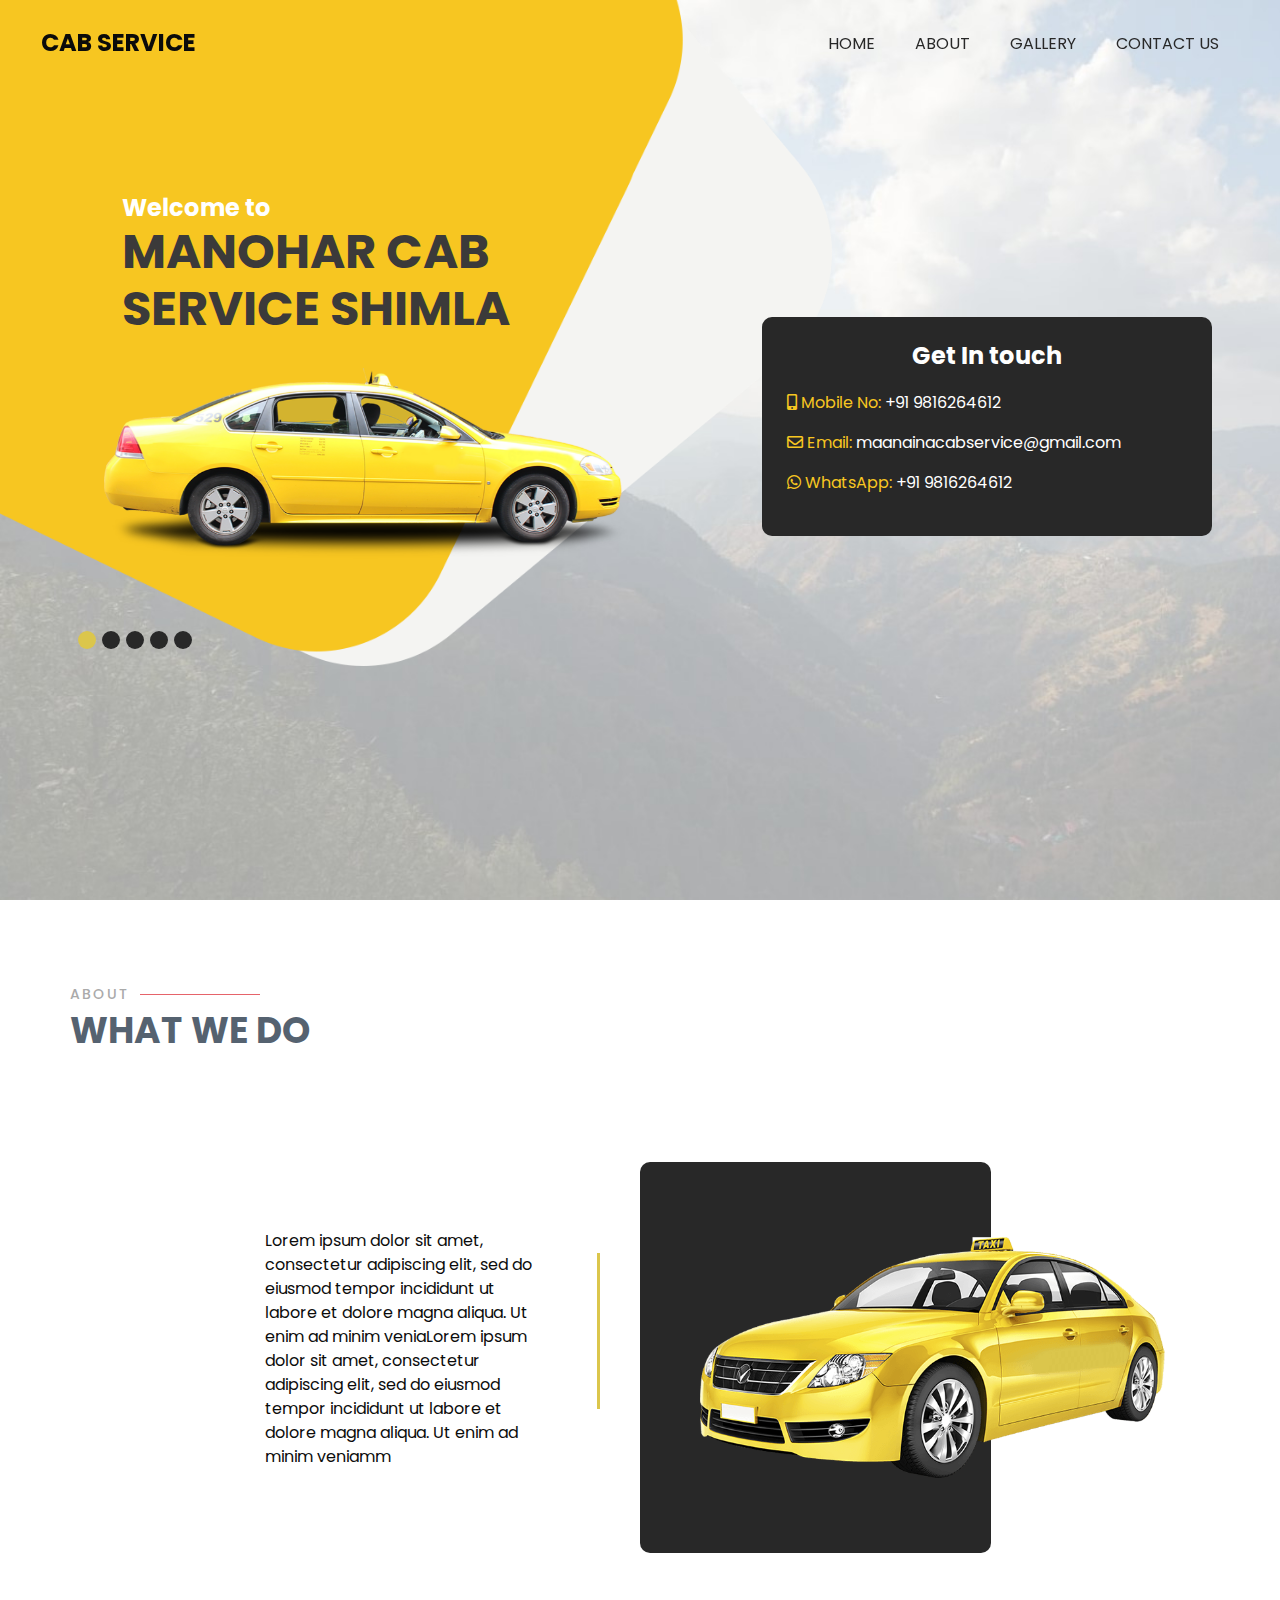
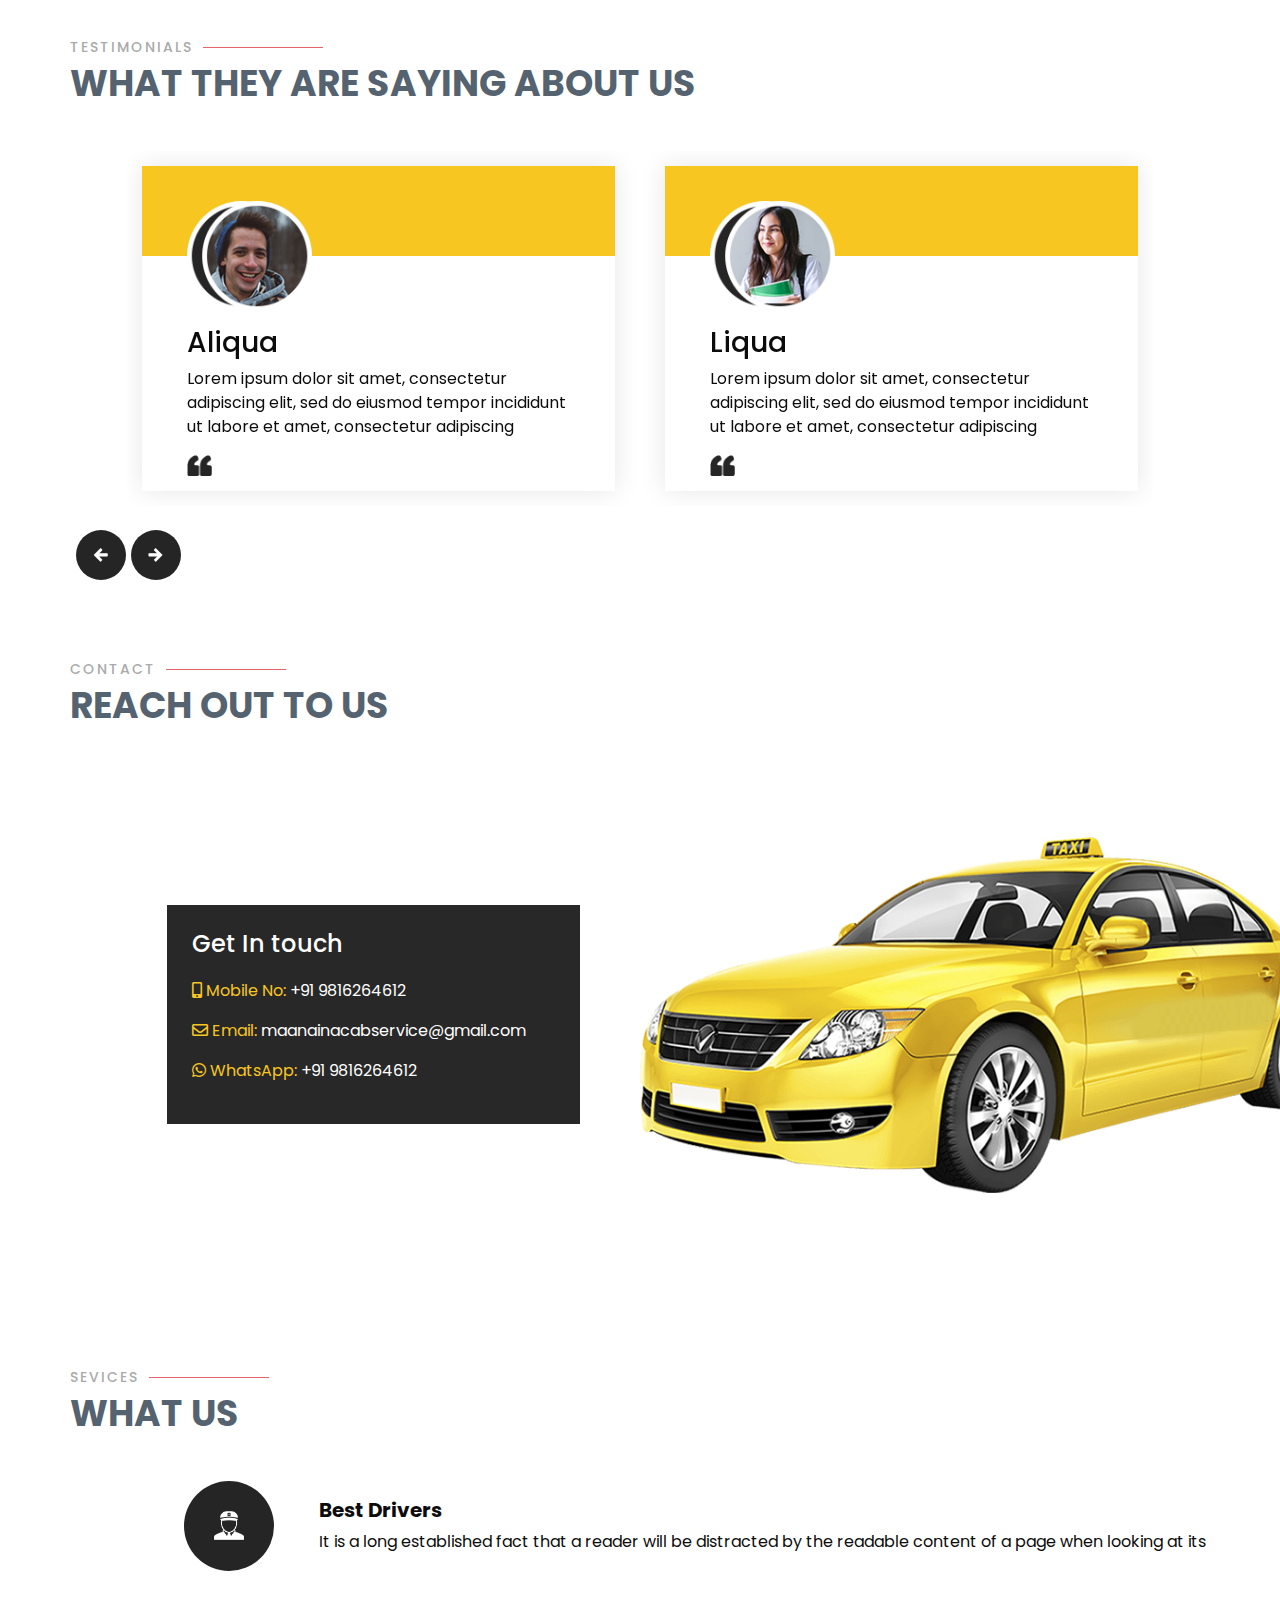
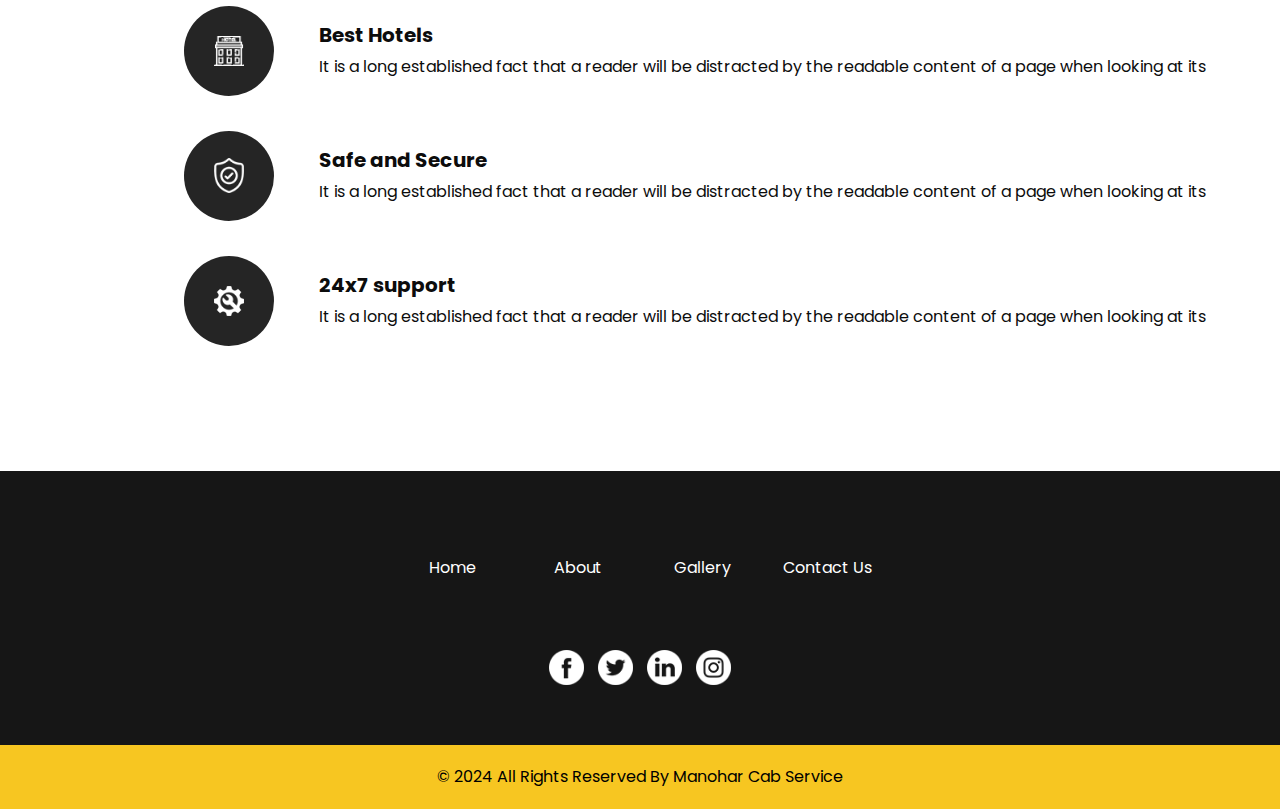
<file: index.html>
<!DOCTYPE html>
<html>

<head>
  <!-- Basic -->
  <meta charset="utf-8" />
  <meta http-equiv="X-UA-Compatible" content="IE=edge" />
  <!-- Mobile Metas -->
  <meta name="viewport" content="width=device-width, initial-scale=1, shrink-to-fit=no" />
  <!-- Site Metas -->
  <meta name="keywords" content="" />
  <meta name="description" content="" />
  <meta name="author" content="" />

  <title>Maa Tara Cab Services Shimla</title>


  <!-- slider stylesheet -->
  <link rel="stylesheet" href="https://cdnjs.cloudflare.com/ajax/libs/font-awesome/5.15.3/css/all.min.css" integrity="sha384-GLhlTQ8iZMTY0L...7A8bQK3MIea9xj" crossorigin="anonymous">
  <link rel="stylesheet" type="text/css" href="https://cdnjs.cloudflare.com/ajax/libs/OwlCarousel2/2.3.4/assets/owl.carousel.min.css" />
  <link rel="stylesheet" type="text/css" href="css/bootstrap.css" />
  <link href="https://fonts.googleapis.com/css?family=Poppins:400,700&display=swap" rel="stylesheet">
  <link href="css/style.css" rel="stylesheet" />
  <link href="css/responsive.css" rel="stylesheet" />
</head>

<body>

  <div class="hero_area">
    <!-- header section start -->
    <header class="header_section" id="navbar">
      <div class="container-fluid">
        <nav class="navbar navbar-expand-lg custom_nav-container ">
          <a class="navbar-brand" href="index.html">
            <span>
              Cab Service
            </span>
          </a>
          <button class="navbar-toggler" type="button" data-toggle="collapse" data-target="#navbarSupportedContent"
            aria-controls="navbarSupportedContent" aria-expanded="false" aria-label="Toggle navigation">
            <span class="navbar-toggler-icon"></span>
          </button>
  
          <div class="collapse navbar-collapse" id="navbarSupportedContent">
            <div class="d-flex ml-auto flex-column flex-lg-row align-items-center">
              <ul class="navbar-nav ">
                <li class="nav-item active">
                  <a class="nav-link" href="index.html">Home <span class="sr-only">(current)</span></a>
                </li>
                <li class="nav-item">
                  <a class="nav-link" href="about.html"> About</a>
                </li>
                <li class="nav-item">
                  <a class="nav-link" href="gallery.html"> Gallery </a>
                </li>
                <li class="nav-item">
                  <a class="nav-link" href="contact.html">Contact Us</a>
                </li>
              </ul>
            </div>
          </div>
        </nav>
      </div>
    </header>

    <!-- end header section -->
    <!-- slider section -->
    <section class=" slider_section ">
      <div class="container-fluid ">
        <div class="row">
          <div class="col-md-7 ">
            <div class="box">
              <div class="detail-box">
                <h4>
                  Welcome to
                </h4>
                <h1>
                  Manohar Cab Service Shimla
                </h1>
              </div>
              <div id="carouselExampleIndicators" class="carousel slide" data-ride="carousel">
                <ol class="carousel-indicators">
                  <li data-target="#carouselExampleIndicators" data-slide-to="0" class="active"></li>
                  <li data-target="#carouselExampleIndicators" data-slide-to="1"></li>
                  <li data-target="#carouselExampleIndicators" data-slide-to="2"></li>
                  <li data-target="#carouselExampleIndicators" data-slide-to="3"></li>
                  <li data-target="#carouselExampleIndicators" data-slide-to="4"></li>
                </ol>
                <div class="carousel-inner">
                  <div class="carousel-item active">

                    <div class="img-box">
                      <img src="images/slider-img.png" alt="">
                    </div>
                  </div>
                  <div class="carousel-item">
                    <div class="img-box">
                      <img src="images/slider-img.png" alt="">
                    </div>
                  </div>
                  <div class="carousel-item">
                    <div class="img-box">
                      <img src="images/slider-img.png" alt="">
                    </div>
                  </div>
                  <div class="carousel-item">
                    <div class="img-box">
                      <img src="images/slider-img.png" alt="">
                    </div>
                  </div>
                  <div class="carousel-item">
                    <div class="img-box">
                      <img src="images/slider-img.png" alt="">
                    </div>
                  </div>
                </div>
              </div>

            </div>
          </div>
          <div class="col-lg-4 col-md-5 ">
            <div class="slider_form">
              <h4>
                Get In touch
              </h4>
              <form action="">
                <p style="color: #f7c621;">
                    <i class="fas fa-mobile-alt"></i> Mobile No: <a href="tel:+919816264612" target="_blank" style="color: white;">+91 9816264612</a>
                </p>
                <p style="color: #f7c621;">
                    <i class="far fa-envelope"></i> Email: <a href="mailto:maanainacabservice@gmail.com" target="_blank" style="color: white;">maanainacabservice@gmail.com</a>
                </p>
                <p style="color: #f7c621;">
                    <i class="fab fa-whatsapp"></i> WhatsApp: <a href="https://wa.me/+919816264612" target="_blank" style="color: white;">+91 9816264612</a>
                </p>
            </form>
            </div>
          </div>
        </div>
      </div>

    </section>
    <!-- end slider section -->
  </div>

  <!-- about section -->

  <section class="about_section layout_padding">
    <div class="container-fluid container">

      <div class="section-title">
        <h2>About</h2>
        <p>WHAT WE DO</p>
      </div>

      <div class="row">
        <div class="col-lg-4 col-md-5 offset-lg-2 offset-md-1">
          <div class="detail-box">
            <p>
              Lorem ipsum dolor sit amet, consectetur adipiscing elit, sed do eiusmod tempor incididunt ut labore et dolore magna aliqua. Ut enim ad minim veniaLorem ipsum dolor sit amet, consectetur adipiscing elit, sed do eiusmod tempor incididunt ut labore et dolore magna aliqua. Ut enim ad minim veniamm
            </p>
          </div>
        </div>
        <div class="col-md-6">
          <div class="img-box">
            <img src="images/about-img.png" alt="">
          </div>
        </div>
      </div>
    </div>
  </section>

  <!-- end about section -->

  <!-- client section -->

  <section class="client_section layout_padding-bottom">
    <div class="container">
      <div class="section-title">
        <h2>TESTIMONIALS</h2>
        <p>WHAT THEY ARE SAYING ABOUT US</p>
      </div>
      <div class="client_container">
        <div class="carousel-wrap ">
          <div class="owl-carousel">
            <div class="item">
              <div class="box">
                <div class="img-box">
                  <img src="images/client-1.png" alt="">
                </div>
                <div class="detail-box">
                  <h3>
                    Aliqua
                  </h3>
                  <p>
                    Lorem ipsum dolor sit amet, consectetur adipiscing elit, sed do eiusmod tempor incididunt ut labore et amet, consectetur adipiscing
                  </p>
                  <img src="images/quote.png" alt="">
                </div>
              </div>
            </div>
            <div class="item">
              <div class="box">
                <div class="img-box">
                  <img src="images/client-2.png" alt="">
                </div>
                <div class="detail-box">
                  <h3>
                    Liqua
                  </h3>
                  <p>
                    Lorem ipsum dolor sit amet, consectetur adipiscing elit, sed do eiusmod tempor incididunt ut labore et amet, consectetur adipiscing
                  </p>
                  <img src="images/quote.png" alt="">
                </div>
              </div>
            </div>
          </div>
        </div>
      </div>
    </div>
  </section>

  <!-- end client section -->

  <!-- contact section -->

  <section class="contact_section layout_padding-bottom">
    <div class="container">
      <div class="section-title">
        <h2>CONTACT</h2>
        <p>REACH OUT TO US</p>
      </div>
    </div>
    <div class="container-fluid">
      <div class="row">
        <div class="col-md-5 offset-md-1">
          <div class="contact_form">
              <h4>
                  Get In touch
              </h4><form action="">
                <p style="color: #f7c621;">
                    <i class="fas fa-mobile-alt"></i> Mobile No: <a href="tel:+919816264612" target="_blank" style="color: white;">+91 9816264612</a>
                </p>
                <p style="color: #f7c621;">
                    <i class="far fa-envelope"></i> Email: <a href="mailto:maanainacabservice@gmail.com" target="_blank" style="color: white;">maanainacabservice@gmail.com</a>
                </p>
                <p style="color: #f7c621;">
                    <i class="fab fa-whatsapp"></i> WhatsApp: <a href="https://wa.me/+919816264612" target="_blank" style="color: white;">+91 9816264612</a>
                </p>
            </form>
          </div>
        </div>
        <div class="col-md-6 px-0">
          <div class="img-box">
            <img src="images/contact-img.png" alt="">
          </div>
        </div>
      </div>
    </div>
  </section>
  <!-- end contact section -->

  <!-- why section -->

  <section class="why_section layout_padding">
    <div class="container">
      <div class="section-title">
        <h2>SEVICES</h2>
        <p>WHAT US</p>
      </div>
      <div class="why_container">
        <div class="box">
          <div class="img-box">
            <img src="images/delivery-man-white.png" alt="" class="img-1">
            <img src="images/delivery-man-black.png" alt="" class="img-2">
          </div>
          <div class="detail-box">
            <h5>
              Best Drivers
            </h5>
            <p>
              It is a long established fact that a reader will be distracted by the readable content of a page when looking at its
            </p>
          </div>
        </div>


        <div class="box">
          <div class="img-box">
            <img src="images/hotel-white.png" alt="" class="img-1">
            <img src="images/hotel-black.png" alt="" class="img-2">
          </div>
          <div class="detail-box">
            <h5>
              Best Hotels
            </h5>
            <p>
              It is a long established fact that a reader will be distracted by the readable content of a page when looking at its
            </p>
          </div>
        </div>

        
        <div class="box">
          <div class="img-box">
            <img src="images/shield-white.png" alt="" class="img-1">
            <img src="images/shield-black.png" alt="" class="img-2">
          </div>
          <div class="detail-box">
            <h5>
              Safe and Secure
            </h5>
            <p>
              It is a long established fact that a reader will be distracted by the readable content of a page when looking at its
            </p>
          </div>
        </div>

        <div class="box">
          <div class="img-box">
            <img src="images/repairing-service-white.png" alt="" class="img-1">
            <img src="images/repairing-service-black.png" alt="" class="img-2">
          </div>
          <div class="detail-box">
            <h5>
              24x7 support
            </h5>
            <p>
              It is a long established fact that a reader will be distracted by the readable content of a page when looking at its
            </p>
          </div>
        </div>
      </div>
    </div>
  </section>

  <!-- end why section -->

  <!-- info section -->

  <section class="info_section layout_padding-top layout_padding2-bottom">
    <div class="container">
      <div class="box">
        <div class="info_links">
          <ul>
            <li class=" ">
              <a class="" href="index.html">Home <span class="sr-only">(current)</span></a>
            </li>
            <li class="">
              <a class="" href="about.html"> About</a>
            </li>
            <li class="">
              <a class="" href="gallery.html"> Gallery </a>
            </li>
            <li class="">
              <a class="" href="contact.html">Contact Us</a>
            </li>
          </ul>
        </div>
        <div class="info_social">
          <div>
            <a href="">
              <img src="images/fb.png" alt="">
            </a>
          </div>
          <div>
            <a href="">
              <img src="images/twitter.png" alt="">
            </a>
          </div>
          <div>
            <a href="">
              <img src="images/linkedin.png" alt="">
            </a>
          </div>
          <div>
            <a href="">
              <img src="images/instagram.png" alt="">
            </a>
          </div>
        </div>
      </div>
    </div>

  </section>

  <!-- end info section -->

  <!-- footer section -->
  <section class="container-fluid footer_section">
    <div class="container">
      <p>
        &copy; 2024 All Rights Reserved By
        <a href= "https://cabserviceshimla.com/">Manohar Cab Service</a>
      </p>
    </div>
  </section>
  <!-- footer section -->

  <script type="text/javascript" src="js/jquery-3.4.1.min.js"></script>
  <script type="text/javascript" src="js/bootstrap.js"></script>
  <script type="text/javascript" src="https://cdnjs.cloudflare.com/ajax/libs/OwlCarousel2/2.3.4/owl.carousel.min.js">
  </script>
  <script src="./js/script.nav.js"></script>



  <!-- owl carousel script -->
  <script type="text/javascript">
    $(".owl-carousel").owlCarousel({
      loop: true,
      margin: 20,
      navText: [],
      autoplay: true,
      autoplayHoverPause: true,
      responsive: {
        0: {
          items: 1
        },
        768: {
          items: 2
        },
        1000: {
          items: 2
        }
      }
    });
  </script>
  <!-- end owl carousel script -->

</body>

</html>
</file>
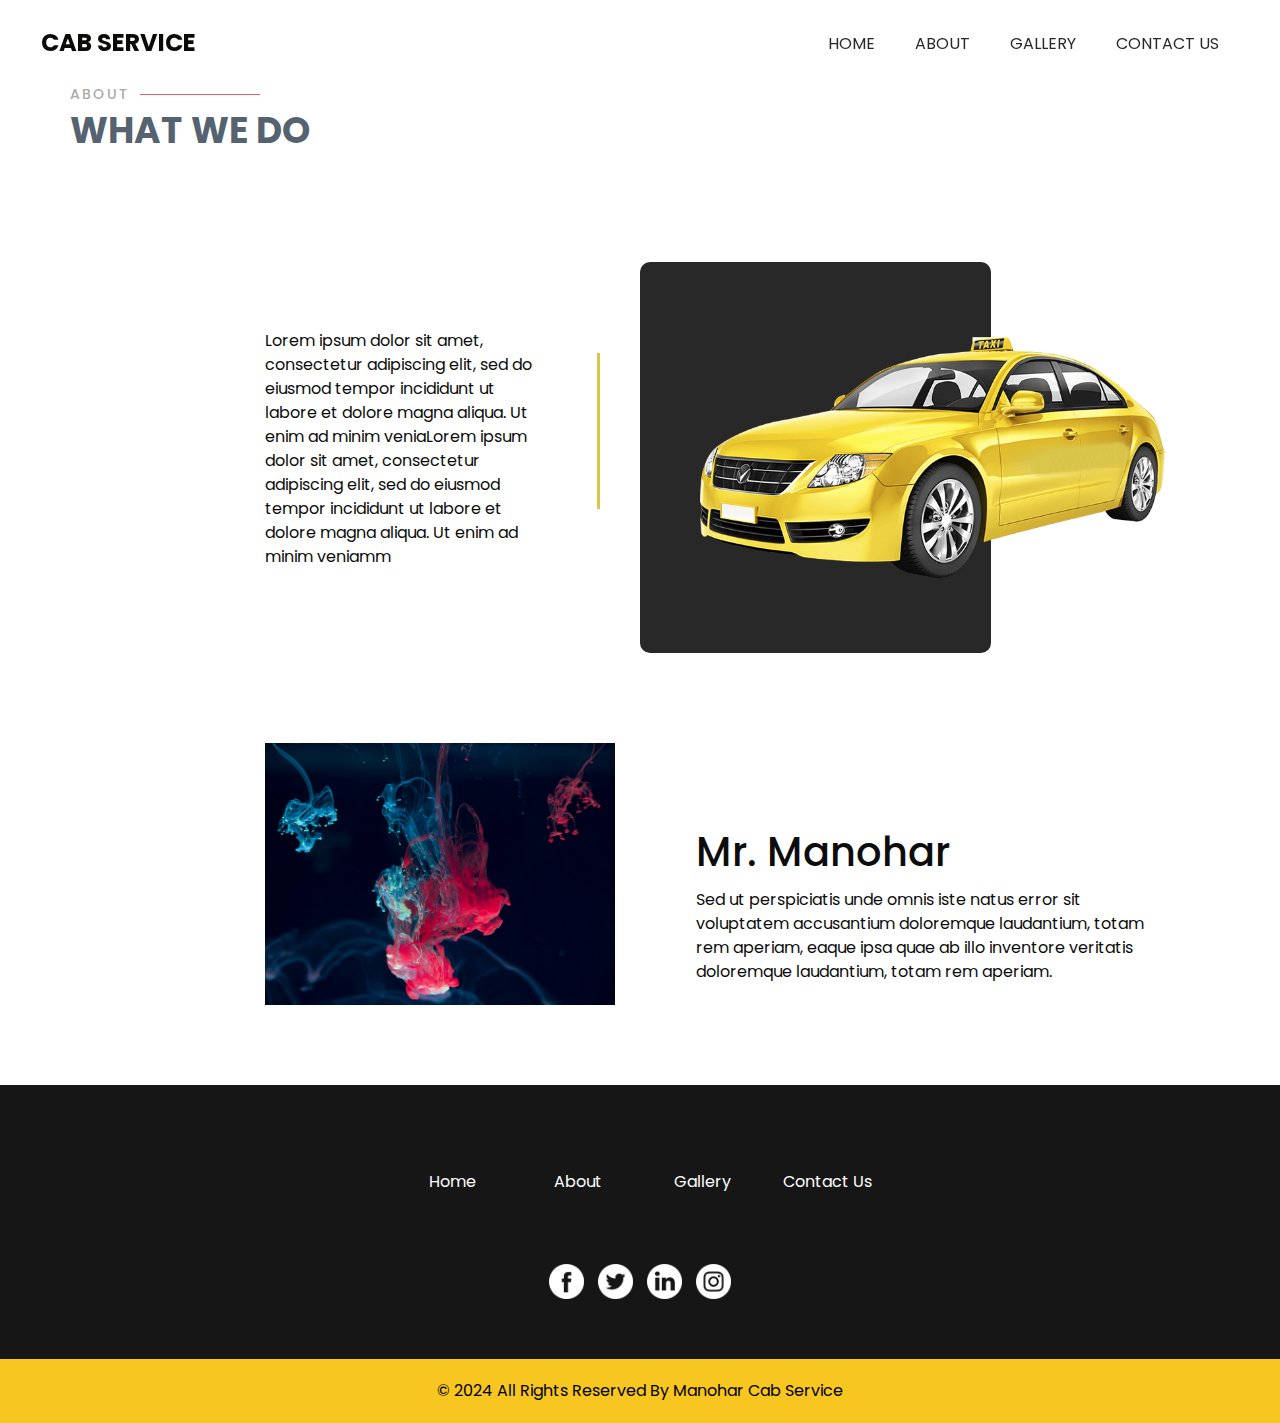
<file: about.html>
<!DOCTYPE html>
<html>

<head>
  <!-- Basic -->
  <meta charset="utf-8" />
  <meta http-equiv="X-UA-Compatible" content="IE=edge" />
  <meta name="viewport" content="width=device-width, initial-scale=1, shrink-to-fit=no" />

  <title>ManoharCabServiceShimla</title>

  <link rel="stylesheet" type="text/css" href="https://cdnjs.cloudflare.com/ajax/libs/OwlCarousel2/2.3.4/assets/owl.carousel.min.css" />
  <link rel="stylesheet" type="text/css" href="css/bootstrap.css" />
  <link href="https://fonts.googleapis.com/css?family=Poppins:400,700&display=swap" rel="stylesheet">
  <link href="css/style.css" rel="stylesheet" />
  <link href="css/responsive.css" rel="stylesheet" />
</head>

<body class="sub_page">

  <div class="hero_area">
    <!-- header section start -->
    <header class="header_section" id="navbar">
      <div class="container-fluid">
        <nav class="navbar navbar-expand-lg custom_nav-container">
          <a class="navbar-brand" href="index.html">
            <span>
              Cab Service
            </span>
          </a>
          <button class="navbar-toggler" type="button" data-toggle="collapse" data-target="#navbarSupportedContent"
            aria-controls="navbarSupportedContent" aria-expanded="false" aria-label="Toggle navigation">
            <span class="navbar-toggler-icon"></span>
          </button>
  
          <div class="collapse navbar-collapse" id="navbarSupportedContent">
            <div class="d-flex ml-auto flex-column flex-lg-row align-items-center">
              <ul class="navbar-nav ">
                <li class="nav-item active">
                  <a class="nav-link" href="index.html">Home <span class="sr-only">(current)</span></a>
                </li>
                <li class="nav-item">
                  <a class="nav-link" href="about.html"> About</a>
                </li>
                <li class="nav-item">
                  <a class="nav-link" href="gallery.html"> Gallery </a>
                </li>
                <li class="nav-item">
                  <a class="nav-link" href="contact.html">Contact Us</a>
                </li>
              </ul>
            </div>
          </div>
        </nav>
      </div>
    </header>

    <!-- end header section -->
  </div>

  <!-- about section -->
  <section class="about_section layout_padding">
    <div class="container-fluid container">
  
      <div class="section-title">
        <h2>About</h2>
        <p>WHAT WE DO</p>
      </div>
  
      <div class="row">
        <div class="col-lg-4 col-md-5 offset-lg-2 offset-md-1">
          <div class="detail-box">
            <p>
              Lorem ipsum dolor sit amet, consectetur adipiscing elit, sed do eiusmod tempor incididunt ut labore et dolore magna aliqua. Ut enim ad minim veniaLorem ipsum dolor sit amet, consectetur adipiscing elit, sed do eiusmod tempor incididunt ut labore et dolore magna aliqua. Ut enim ad minim veniamm
            </p>
          </div>
        </div>
        <div class="col-md-6">
          <div class="img-box">
            <img src="images/about-img.png" alt="">
          </div>
        </div>
      </div>
    </div>
  </section>


  <section class="interview" data-id="5eff15a" data-element_type="section">
    <div class="container">
      <div class="row" style="align-items: center; margin-bottom: 5rem;">
        <div class="col-lg-4 col-md-5 offset-lg-2 offset-md-1">
          <div class="elementor-widget-wrap">
            <div class="elementor-widget-container image-hover">
              <div class="elementor-image">
                <img decoding="async" width="350" height="350"
                  src="images/owner-img.jpg"
                  class="img-fluid hover-effect" alt="q"
                  srcset="images/owner-img.jpg sizes="
                  (max-width: 600px) 100vw">
              </div>
            </div>
          </div>
        </div>
        <div class="col-md-6 interviewContent">
          <div class="elementor-widget-wrap">
            <div class="elementor-widget-container">
              <div class="qodef-shortcode qodef-m qodef-section-title qodef-alignment--left">
                <h2 class="qodef-m-title" style="font-size: 2.5rem;">Mr. Manohar</h2>
                <p class="qodef-m-text" style="margin-top: 12px">Sed ut perspiciatis unde omnis iste natus error sit
                  voluptatem accusantium doloremque laudantium, totam rem aperiam, eaque ipsa quae ab illo inventore
                  veritatis doloremque laudantium, totam rem aperiam.</p>
              </div>
            </div>
            <div
              class="elementor-element elementor-element-3bac91d elementor-widget elementor-widget-lucent_core_button"
              data-id="3bac91d" data-element_type="widget" data-widget_type="lucent_core_button.default">
            </div>
          </div>
        </div>
      </div>
    </div>
  </section>


  <!-- end about section -->

  <!-- info section -->

  <section class="info_section layout_padding-top layout_padding2-bottom">
    <div class="container">
      <div class="box">
        <div class="info_links">
          <ul>
            <li class=" ">
              <a class="" href="index.html">Home <span class="sr-only">(current)</span></a>
            </li>
            <li class="">
              <a class="" href="about.html"> About</a>
            </li>
            <li class="">
              <a class="" href="gallery.html"> Gallery </a>
            </li>
            <li class="">
              <a class="" href="contact.html">Contact Us</a>
            </li>
          </ul>
        </div>
        <div class="info_social">
          <div>
            <a href="">
              <img src="images/fb.png" alt="">
            </a>
          </div>
          <div>
            <a href="">
              <img src="images/twitter.png" alt="">
            </a>
          </div>
          <div>
            <a href="">
              <img src="images/linkedin.png" alt="">
            </a>
          </div>
          <div>
            <a href="">
              <img src="images/instagram.png" alt="">
            </a>
          </div>
        </div>
      </div>
    </div>

  </section>

  <!-- end info section -->

  <!-- footer section -->
  <section class="container-fluid footer_section">
    <div class="container">
      <p>
        &copy; 2024 All Rights Reserved By
        <a href= "https://cabserviceshimla.com/">Manohar Cab Service</a>
      </p>
    </div>
  </section>
  <!-- footer section -->

  <script type="text/javascript" src="js/jquery-3.4.1.min.js"></script>
  <script type="text/javascript" src="js/bootstrap.js"></script>
  <script type="text/javascript" src="https://cdnjs.cloudflare.com/ajax/libs/OwlCarousel2/2.3.4/owl.carousel.min.js">
  </script>
  <script src="./js/script.nav.js"></script>


  <!-- owl carousel script -->
  <script type="text/javascript">
    $(".owl-carousel").owlCarousel({
      loop: true,
      margin: 20,
      navText: [],
      autoplay: true,
      autoplayHoverPause: true,
      responsive: {
        0: {
          items: 1
        },
        768: {
          items: 2
        },
        1000: {
          items: 2
        }
      }
    });
  </script>
  <!-- end owl carousel script -->

</body>

</html>
</file>
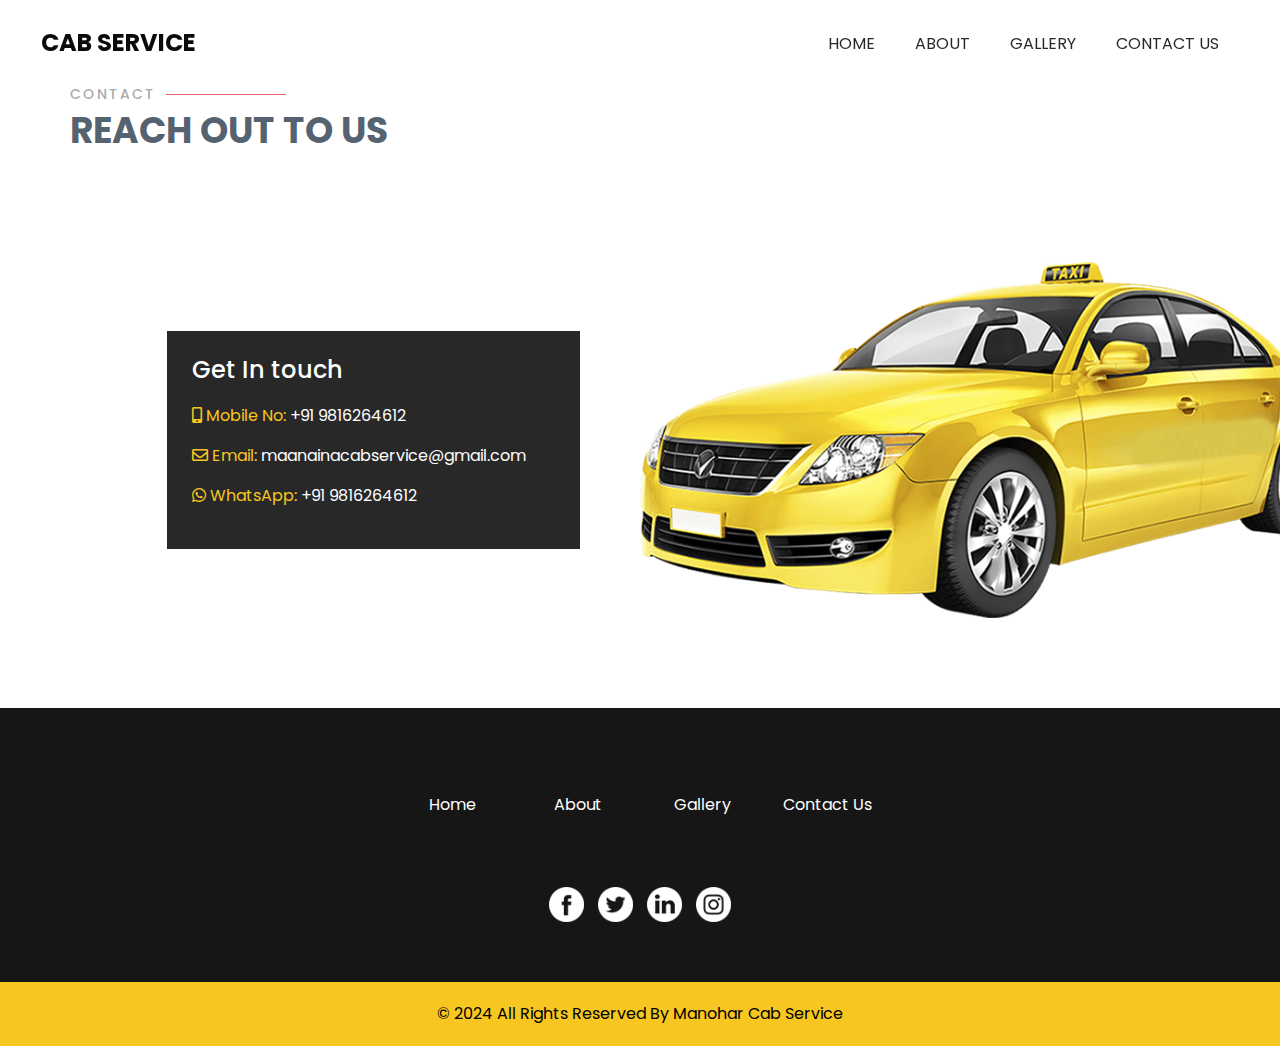
<file: contact.html>
<!DOCTYPE html>
<html>

<head>
  <!-- Basic -->
  <meta charset="utf-8" />
  <meta http-equiv="X-UA-Compatible" content="IE=edge" />
  <!-- Mobile Metas -->
  <meta name="viewport" content="width=device-width, initial-scale=1, shrink-to-fit=no" />

  <title>ManoharCabServiceShimla</title>


  <!-- slider stylesheet -->
  <link rel="stylesheet" href="https://cdnjs.cloudflare.com/ajax/libs/font-awesome/5.15.3/css/all.min.css" integrity="sha384-GLhlTQ8iZMTY0L...7A8bQK3MIea9xj" crossorigin="anonymous">
  <link rel="stylesheet" type="text/css" href="https://cdnjs.cloudflare.com/ajax/libs/OwlCarousel2/2.3.4/assets/owl.carousel.min.css" />
  <link rel="stylesheet" type="text/css" href="css/bootstrap.css" />
  <link href="https://fonts.googleapis.com/css?family=Poppins:400,700&display=swap" rel="stylesheet">
  <link href="css/style.css" rel="stylesheet" />
  <link href="css/responsive.css" rel="stylesheet" />
</head>

<body class="sub_page">

  <div class="hero_area">
    <!-- header section start -->
    <header class="header_section" id="navbar">
      <div class="container-fluid">
        <nav class="navbar navbar-expand-lg custom_nav-container">
          <a class="navbar-brand" href="index.html">
            <span>
              Cab Service
            </span>
          </a>
          <button class="navbar-toggler" type="button" data-toggle="collapse" data-target="#navbarSupportedContent"
            aria-controls="navbarSupportedContent" aria-expanded="false" aria-label="Toggle navigation">
            <span class="navbar-toggler-icon"></span>
          </button>
  
          <div class="collapse navbar-collapse" id="navbarSupportedContent">
            <div class="d-flex ml-auto flex-column flex-lg-row align-items-center">
              <ul class="navbar-nav ">
                <li class="nav-item active">
                  <a class="nav-link" href="index.html">Home <span class="sr-only">(current)</span></a>
                </li>
                <li class="nav-item">
                  <a class="nav-link" href="about.html"> About</a>
                </li>
                <li class="nav-item">
                  <a class="nav-link" href="gallery.html"> Gallery </a>
                </li>
                <li class="nav-item">
                  <a class="nav-link" href="contact.html">Contact Us</a>
                </li>
              </ul>
            </div>
          </div>
        </nav>
      </div>
    </header>
    <!-- end header section -->
  </div>

  <!-- contact section -->

  <section class="contact_section layout_padding">
    <div class="container">
      <div class="section-title">
        <h2>CONTACT</h2>
        <p>REACH OUT TO US</p>
      </div>
    </div>
    <div class="container-fluid">
      <div class="row">
        <div class="col-md-5 offset-md-1">
          <div class="contact_form">
              <h4>
                  Get In touch
              </h4>
              <form action="">
                <p style="color: #f7c621;">
                    <i class="fas fa-mobile-alt"></i> Mobile No: <a href="tel:+919816264612" target="_blank" style="color: white;">+91 9816264612</a>
                </p>
                <p style="color: #f7c621;">
                    <i class="far fa-envelope"></i> Email: <a href="maanainacabservice@gmail.com" target="_blank" style="color: white;">maanainacabservice@gmail.com</a>
                </p>
                <p style="color: #f7c621;">
                    <i class="fab fa-whatsapp"></i> WhatsApp: <a href="https://wa.me/+919816264612" target="_blank" style="color: white;">+91 9816264612</a>
                </p>
            </form>
    
          </div>
        </div>
        <div class="col-md-6 px-0">
          <div class="img-box">
            <img src="images/contact-img.png" alt="">
          </div>
        </div>
      </div>
    </div>
  </section>
  <!-- end contact section -->

  <!-- info section -->

  <section class="info_section layout_padding-top layout_padding2-bottom">
    <div class="container">
      <div class="box">
        <div class="info_links">
          <ul>
            <li class=" ">
              <a class="" href="index.html">Home <span class="sr-only">(current)</span></a>
            </li>
            <li class="">
              <a class="" href="about.html"> About</a>
            </li>
            <li class="">
              <a class="" href="gallery.html"> Gallery </a>
            </li>
            <li class="">
              <a class="" href="contact.html">Contact Us</a>
            </li>
          </ul>
        </div>
        <div class="info_social">
          <div>
            <a href="">
              <img src="images/fb.png" alt="">
            </a>
          </div>
          <div>
            <a href="">
              <img src="images/twitter.png" alt="">
            </a>
          </div>
          <div>
            <a href="">
              <img src="images/linkedin.png" alt="">
            </a>
          </div>
          <div>
            <a href="">
              <img src="images/instagram.png" alt="">
            </a>
          </div>
        </div>
      </div>
    </div>

  </section>

  <!-- end info section -->

  <!-- footer section -->
  <section class="container-fluid footer_section">
    <div class="container">
      <p>
        &copy; 2024 All Rights Reserved By
        <a href= "https://cabserviceshimla.com/">Manohar Cab Service</a>
      </p>
    </div>
  </section>
  <!-- footer section -->

  <script type="text/javascript" src="js/jquery-3.4.1.min.js"></script>
  <script type="text/javascript" src="js/bootstrap.js"></script>
  <script type="text/javascript" src="https://cdnjs.cloudflare.com/ajax/libs/OwlCarousel2/2.3.4/owl.carousel.min.js">
  </script>
  <script src="./js/script.nav.js"></script>


  <!-- owl carousel script -->
  <script type="text/javascript">
    $(".owl-carousel").owlCarousel({
      loop: true,
      margin: 20,
      navText: [],
      autoplay: true,
      autoplayHoverPause: true,
      responsive: {
        0: {
          items: 1
        },
        768: {
          items: 2
        },
        1000: {
          items: 2
        }
      }
    });
  </script>
  <!-- end owl carousel script -->

</body>

</html>
</file>
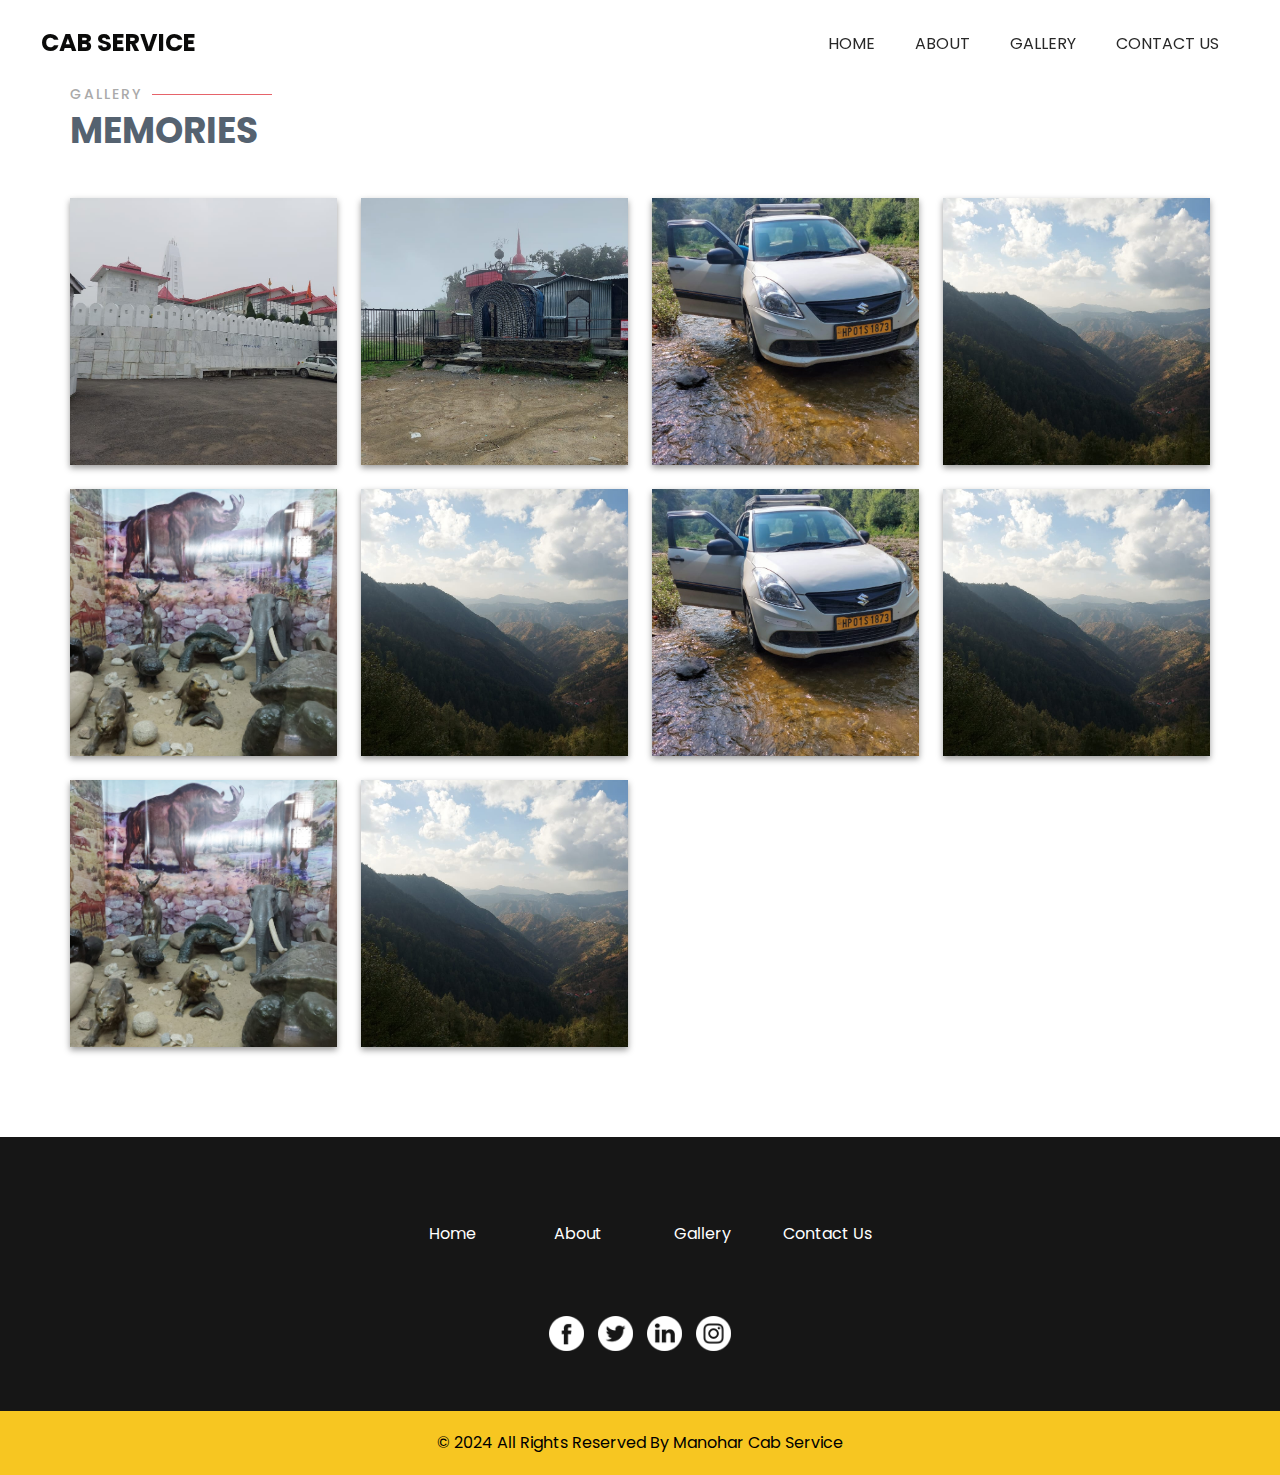
<file: gallery.html>
<!DOCTYPE html>
<html>

<head>
  <meta charset="utf-8" />
  <meta http-equiv="X-UA-Compatible" content="IE=edge" />
  <meta name="viewport" content="width=device-width, initial-scale=1, shrink-to-fit=no" />

  <title>ManoharCabServiceShimla</title>


  <!-- slider stylesheet -->
  <link rel="stylesheet" type="text/css" href="https://cdnjs.cloudflare.com/ajax/libs/OwlCarousel2/2.3.4/assets/owl.carousel.min.css" />

  <!-- bootstrap core css -->
  <link rel="stylesheet" type="text/css" href="css/bootstrap.css" />

  <!-- fonts style -->
  <link href="https://fonts.googleapis.com/css?family=Poppins:400,700&display=swap" rel="stylesheet">

  <!-- Custom styles for this template -->
  <link href="css/style.css" rel="stylesheet" />
  <!-- responsive style -->
  <link href="css/responsive.css" rel="stylesheet" />
</head>

<body class="sub_page">

  <div class="hero_area">
    <!-- header section start -->
    <header class="header_section" id="navbar">
      <div class="container-fluid">
        <nav class="navbar navbar-expand-lg custom_nav-container">
          <a class="navbar-brand" href="index.html">
            <span>
              Cab Service
            </span>
          </a>
          <button class="navbar-toggler" type="button" data-toggle="collapse" data-target="#navbarSupportedContent"
            aria-controls="navbarSupportedContent" aria-expanded="false" aria-label="Toggle navigation">
            <span class="navbar-toggler-icon"></span>
          </button>
  
          <div class="collapse navbar-collapse" id="navbarSupportedContent">
            <div class="d-flex ml-auto flex-column flex-lg-row align-items-center">
              <ul class="navbar-nav ">
                <li class="nav-item active">
                  <a class="nav-link" href="index.html">Home <span class="sr-only">(current)</span></a>
                </li>
                <li class="nav-item">
                  <a class="nav-link" href="about.html"> About</a>
                </li>
                <li class="nav-item">
                  <a class="nav-link" href="gallery.html"> Gallery </a>
                </li>
                <li class="nav-item">
                  <a class="nav-link" href="contact.html">Contact Us</a>
                </li>
              </ul>
            </div>
          </div>
        </nav>
      </div>
    </header>

    <!-- end header section -->
  </div>

  <!-- service section -->

  <section class="about_section layout_padding">
    <div class="container">
      <div class="section-title">
        <h2>GALLERY</h2>
        <p>MEMORIES</p>
      </div>

      <!-- <div class="container"> -->
      
        <div class="gallery">
      
          <div class="gallery-item">
            <img class="gallery-image" src="images/g1.jpg" alt="">
          </div>
      
          <div class="gallery-item">
            <img class="gallery-image" src="images/g2.jpg" alt="">
          </div>
      
          <div class="gallery-item">
            <img class="gallery-image" src="images/g3.jpg" alt="">
          </div>
      
          <div class="gallery-item">
            <img class="gallery-image" src="images/g4.jpg" alt="">
          </div>
      
          <div class="gallery-item">
            <img class="gallery-image" src="images/g5.jpg" alt="">
          </div>
      
          <div class="gallery-item">
            <img class="gallery-image" src="images/g4.jpg" alt="">
          </div>
          <div class="gallery-item">
            <img class="gallery-image" src="images/g3.jpg" alt="">
          </div>
      
          <div class="gallery-item">
            <img class="gallery-image" src="images/g4.jpg" alt="">
          </div>
      
          <div class="gallery-item">
            <img class="gallery-image" src="images/g5.jpg" alt="">
          </div>
      
          <div class="gallery-item">
            <img class="gallery-image" src="images/g4.jpg" alt="">
          </div>
      
        </div>
      
      <!-- </div> -->




    </div>
  </section>

  <!-- end service section -->

  <!-- info section -->

  <section class="info_section layout_padding-top layout_padding2-bottom footer">
    <div class="container">
      <div class="box">
        <div class="info_links">
          <ul>
            <li class=" ">
              <a class="" href="index.html">Home <span class="sr-only">(current)</span></a>
            </li>
            <li class="">
              <a class="" href="about.html"> About</a>
            </li>
            <li class="">
              <a class="" href="gallery.html"> Gallery </a>
            </li>
            <li class="">
              <a class="" href="contact.html">Contact Us</a>
            </li>
          </ul>
        </div>
        <div class="info_social">
          <div>
            <a href="">
              <img src="images/fb.png" alt="">
            </a>
          </div>
          <div>
            <a href="">
              <img src="images/twitter.png" alt="">
            </a>
          </div>
          <div>
            <a href="">
              <img src="images/linkedin.png" alt="">
            </a>
          </div>
          <div>
            <a href="">
              <img src="images/instagram.png" alt="">
            </a>
          </div>
        </div>
      </div>
    </div>

  </section>

  <!-- end info section -->

  <!-- footer section -->
  <section class="container-fluid footer_section">
    <div class="container">
      <p>
        &copy; 2024 All Rights Reserved By
        <a href= "https://cabserviceshimla.com/">Manohar Cab Service</a>
      </p>
    </div>
  </section>
  <!-- footer section -->

  <script type="text/javascript" src="js/jquery-3.4.1.min.js"></script>
  <script type="text/javascript" src="js/bootstrap.js"></script>
  <script type="text/javascript" src="https://cdnjs.cloudflare.com/ajax/libs/OwlCarousel2/2.3.4/owl.carousel.min.js">
  </script>
  <script src="./js/script.nav.js"></script>


  <!-- owl carousel script -->
  <script type="text/javascript">
    $(".owl-carousel").owlCarousel({
      loop: true,
      margin: 20,
      navText: [],
      autoplay: true,
      autoplayHoverPause: true,
      responsive: {
        0: {
          items: 1
        },
        768: {
          items: 2
        },
        1000: {
          items: 2
        }
      }
    });
  </script>
  <!-- end owl carousel script -->

</body>

</html>
</file>
<file: css/style.css>
html {
  overflow-x: hidden;
}

body {
  font-family: "Poppins", sans-serif;
  color: #0c0c0c;
  background-color: #ffffff;
}

.layout_padding {
  padding: 90px 0;
}

.layout_padding2 {
  padding: 45px 0;
}

.layout_padding2-top {
  padding-top: 45px;
}

.layout_padding2-bottom {
  padding-bottom: 45px;
}

.layout_padding-top {
  padding-top: 60px;
}

.layout_padding-bottom {
  padding-bottom: 90px;
}

.header_section {
  position: fixed;
  width: 100%;
  background-color: #fff;
  z-index: 1000;
  box-shadow: 0 4px 6px rgba(0, 0, 0, 0.1);
}

.header_section {
  transition: background-color 0.3s ease;
}

.header_section.transparent {
  background-color: transparent !important;
  box-shadow: none !important;
}

.header_section.scrolled {
  background-color: #fff !important;
  box-shadow: 0 4px 6px rgba(0, 0, 0, 0.1) !important;
}

@media (max-width: 992px) {
  .header_section {
    background-color: #fff !important;
    box-shadow: 0 4px 6px rgba(0, 0, 0, 0.1) !important;
  }

  .header_section.transparent,
  .header_section.scrolled {
    background-color: #fff !important;
    box-shadow: 0 4px 6px rgba(0, 0, 0, 0.1) !important;
  }
}

.heading_container {
  display: -webkit-box;
  display: -ms-flexbox;
  display: flex;
  margin-bottom: 45px;
}

.heading_container h2 {
  position: relative;
  margin: 0;
  padding: 10px 0;
}

.heading_container h2::before {
  content: "";
  position: absolute;
  width: 3px;
  height: 100%;
  top: 50%;
  right: -45px;
  -webkit-transform: translateY(-50%);
  transform: translateY(-50%);
  z-index: 1;
  background-color: #dbc64c;
  background-repeat: no-repeat;
}

.section-title {
  padding-bottom: 40px;
}

.section-title h2 {
  font-size: 14px;
  font-weight: 500;
  padding: 0;
  line-height: 1px;
  margin: 0 0 5px 0;
  letter-spacing: 2px;
  text-transform: uppercase;
  color: #aaaaaa;
  font-family: "Poppins", sans-serif;
}

.section-title h2::after {
  content: "";
  width: 120px;
  height: 1px;
  display: inline-block;
  background: #e6636a;
  margin: 4px 10px;
}

.section-title p {
  margin: 0;
  margin: 0;
  font-size: 36px;
  font-weight: 700;
  text-transform: uppercase;
  font-family: "Poppins", sans-serif;
  color: #556270;
}

.hero_area {
  min-height: 100vh;
  position: relative;
  background-image: url(../images/hero-bg.jpg);
  background-size: cover;
}

.hero_area::before {
  content: "";
  position: absolute;
  top: 0;
  left: 0;
  height: 100%;
  width: 65%;
  background-image: url(../images/hero-bg2.png);
  background-size: 100%;
  background-repeat: no-repeat;
}

.sub_page .hero_area {
  min-height: auto;
  background-image: none;
  background-color: #e1f3fd;
}

.header_section .container-fluid {
  padding-right: 25px;
  padding-left: 25px;
}

.header_section .nav_container {
  margin: 0 auto;
}

.custom_nav-container .navbar-nav .nav-item .nav-link {
  margin: 10px 20px;
  padding: 0;
  color: #282828;
  text-align: center;
  position: relative;
  text-transform: uppercase;
}

a,
a:hover,
a:focus {
  text-decoration: none;
}

a:hover,
a:focus {
  color: initial;
}

.btn,
.btn:focus {
  outline: none !important;
  -webkit-box-shadow: none;
  box-shadow: none;
}

.custom_nav-container .nav_search-btn {
  background-image: url(../images/search-icon.png);
  background-size: 20px;
  background-repeat: no-repeat;
  background-position: center 5px;
  width: 35px;
  height: 35px;
  padding: 0;
  border: none;
}

.navbar-brand {
  display: -webkit-box;
  display: -ms-flexbox;
  display: flex;
}

.navbar-brand span {
  font-size: 24px;
  font-weight: 700;
  color: #0b0b0a;
  text-transform: uppercase;
}

.custom_nav-container {
  z-index: 99999;
  padding-top: 20px;
  -webkit-box-align: end;
  -ms-flex-align: end;
  align-items: flex-end;
}

.navbar-expand-lg .navbar-collapse {
  -webkit-box-align: end;
  -ms-flex-align: end;
  align-items: flex-end;
}

.custom_nav-container .navbar-toggler {
  outline: none;
}

.custom_nav-container .navbar-toggler .navbar-toggler-icon {
  background-image: url(../images/menu.png);
  background-size: 45px;
}

.slider_section {
  height: calc(100% - 80px);
  display: -webkit-box;
  display: -ms-flexbox;
  display: flex;
  -webkit-box-align: center;
  -ms-flex-align: center;
  align-items: center;
  z-index: 2;
  color: #3b3a3a;
  padding: 130px 0 75px 0;
}

.slider_section .row {
  -webkit-box-align: center;
  -ms-flex-align: center;
  align-items: center;
  margin-top: 4rem;
}

.slider_section div#carouselExampleIndicators {
  width: 100%;
  margin-left: -10%;
  position: unset;
}

.slider_section .box {
  padding-left: 15%;
  margin-bottom: 100px;
}

.slider_section .box .detail-box {
  padding-right: 10%;
}

.slider_section .box .detail-box h4 {
  font-weight: bold;
  margin-bottom: 0;
  color: #ffffff;
}

.slider_section .box .detail-box h1 {
  font-weight: bold;
  margin-bottom: 30px;
  text-transform: uppercase;
  font-size: 3rem;
}

.slider_section .box .img-box {
  margin: 0 7%;
}

.slider_section .box .img-box img {
  width: 100%;
}

.slider_section .box .btn-box {
  margin-top: 15px;
}

.slider_section .box .btn-box a {
  text-align: center;
  display: inline-block;
  padding: 8px 30px;
  border: 1px solid #0b0b0a;
  background-color: transparent;
  color: #0b0b0a;
}

.slider_section .box .btn-box a:hover {
  background-color: #0b0b0a;
  color: #ffffff;
}

.slider_section .slider_form {
  width: 450px;
  padding: 25px;
  background-color: #282828;
  border-radius: 10px;
  margin: auto;
}

.slider_section .slider_form h4 {
  font-weight: bold;
  text-align: center;
  color: #ffffff;
  margin-bottom: 20px;
}

.slider_section .slider_form form {
  margin: 15px 0;
}

.slider_section .slider_form form input {
  width: 100%;
  height: 40px;
  border: none;
  outline: none;
  margin-bottom: 15px;
  padding-left: 15px;
}

.slider_section .slider_form form .btm_input {
  display: -webkit-box;
  display: -ms-flexbox;
  display: flex;
}

.slider_section .slider_form form .btm_input input {
  width: calc(95% - 116px);
  margin: 0;
  margin-right: 10px;
}

.slider_section .slider_form form .btm_input button {
  -webkit-box-flex: 1;
  -ms-flex: 1;
  flex: 1;
  min-width: 116px;
  border: none;
  outline: none;
  background-color: #f7c621;
  color: #ffffff;
}

.slider_section .carousel-indicators {
  margin: 0;
  -webkit-box-pack: start;
  -ms-flex-pack: start;
  justify-content: flex-start;
  left: 10%;
}

.slider_section .carousel-indicators li {
  width: 18px;
  height: 18px;
  border-radius: 100%;
  background-color: #282828;
  opacity: 1;
}

.slider_section .carousel-indicators li.active {
  background-color: #dbc64c;
}

.about_section .row {
  -webkit-box-align: center;
  -ms-flex-align: center;
  align-items: center;
  margin-top: 4rem;
}

.about_section .detail-box {
  position: relative;
  padding-right: 75px;
}

.about_section .detail-box a {
  display: inline-block;
  padding: 8px 25px;
  border: 1px solid #0b0b0a;
  background-color: transparent;
  color: #0b0b0a;
  margin-top: 25px;
}

.about_section .detail-box a:hover {
  background-color: #0b0b0a;
  color: #ffffff;
}

.about_section .detail-box::before {
  content: "";
  position: absolute;
  width: 3px;
  height: 65%;
  top: 10%;
  right: 25px;
  z-index: 1;
  background-color: #dbc64c;
  background-repeat: no-repeat;
}

.about_section .img-box {
  padding: 75px 45px;
}

.about_section .img-box img {
  width: 100%;
  position: relative;
  z-index: 2;
}

.about_section .img-box::before {
  content: "";
  position: absolute;
  top: 0;
  left: 0;
  width: 60%;
  height: 100%;
  background-color: #282828;
  z-index: 1;
  border-radius: 10px;
}

.service_section {
  width: 95%;
  margin: auto;
  border: 1px solid #e5e5e5;
}

.service_section .service_container {
  display: -webkit-box;
  display: -ms-flexbox;
  display: flex;
  text-align: center;
  -webkit-box-pack: justify;
  -ms-flex-pack: justify;
  justify-content: space-between;
}

.service_section .service_container .box .img-box {
  height: 85px;
  display: -webkit-box;
  display: -ms-flexbox;
  display: flex;
  -webkit-box-pack: center;
  -ms-flex-pack: center;
  justify-content: center;
  -webkit-box-align: end;
  -ms-flex-align: end;
  align-items: flex-end;
}

.service_section .service_container .box .img-box img {
  max-width: 100%;
  max-height: 100%;
}

.service_section .service_container .box .detail-box {
  margin-top: 15px;
}

.service_section .service_container .box .detail-box h5 {
  font-weight: bold;
}

.service_section .service_container .box .detail-box a {
  display: inline-block;
  padding: 7px 20px;
  border: 1px solid #0b0b0a;
  background-color: transparent;
  color: #0b0b0a;
}

.service_section .service_container .box .detail-box a:hover {
  background-color: #0b0b0a;
  color: #ffffff;
}

.client_section .carousel-wrap {
  margin: 0 auto;
  padding: 0 5%;
  position: relative;
}

.client_section .owl-nav > div {
  margin-top: -26px;
  position: absolute;
  top: 50%;
  color: #cdcbcd;
}

.client_section .owl-carousel .owl-nav .owl-prev,
.client_section .owl-carousel .owl-nav .owl-next {
  width: 50px;
  height: 50px;
  background-color: #000000;
  background-size: 9px;
  background-position: center;
  border-radius: 100%;
  background-repeat: no-repeat;
  position: absolute;
  top: 50%;
  -webkit-transform: translateY(-50%);
  transform: translateY(-50%);
  outline: none;
}

.client_section .owl-carousel .owl-nav .owl-prev:hover,
.client_section .owl-carousel .owl-nav .owl-next:hover {
  background-color: #f7c621;
}

.client_section .owl-carousel .owl-nav .owl-prev {
  background-image: url(../images/prev.png);
  left: -10%;
}

.client_section .owl-carousel .owl-nav .owl-prev:hover {
  background-image: url(../images/prev-white.png);
}

.client_section .owl-carousel .owl-nav .owl-next {
  right: -10%;
  background-image: url(../images/next.png);
}

.client_section .owl-carousel .owl-nav .owl-next:hover {
  background-image: url(../images/next-white.png);
}

.client_section .box {
  padding: 35px 45px 15px 45px;
  margin: 15px;
  -webkit-box-shadow: 0 0 25px 0 rgba(0, 0, 0, 0.1);
  box-shadow: 0 0 25px 0 rgba(0, 0, 0, 0.1);
  position: relative;
}

.client_section .box .img-box {
  max-width: 125px;
  min-width: 125px;
}

.client_section .box .img-box img {
  width: 100%;
}

.client_section .box .detail-box {
  margin-top: 15px;
}

.client_section .box .detail-box img {
  width: 25px;
}

.client_section .box > div {
  position: relative;
  z-index: 2;
}

.client_section .box::after {
  content: "";
  position: absolute;
  top: 0;
  left: 0;
  width: 100%;
  height: 90px;
  background-color: #f7c621;
  z-index: 1;
}

.client_section .carousel-wrap {
  margin: 0 auto;
  padding: 0 5%;
  position: relative;
  margin-bottom: 45px;
}

.client_section .owl-carousel .owl-nav .owl-prev,
.client_section .owl-carousel .owl-nav .owl-next {
  width: 50px;
  height: 50px;
  background-color: #252525;
  background-size: 15px;
  background-position: center;
  border-radius: 100%;
  background-repeat: no-repeat;
  position: absolute;
  top: initial;
  bottom: -75px;
  outline: none;
}

.client_section .owl-carousel .owl-nav .owl-prev:hover,
.client_section .owl-carousel .owl-nav .owl-next:hover {
  background-color: #f7c621;
}

.client_section .owl-carousel .owl-nav .owl-prev {
  background-image: url(../images/prev.png);
  left: -5%;
}

.client_section .owl-carousel .owl-nav .owl-next {
  left: calc(-5% + 55px);
  background-image: url(../images/next.png);
}

.client_section .owl-carousel .owl-dots.disabled,
.client_section .owl-carousel .owl-nav.disabled {
  display: block;
}

.contact_section .row {
  -webkit-box-align: center;
  -ms-flex-align: center;
  align-items: center;
  margin-top: 4rem;
}

.contact_section .contact_form {
  padding: 25px;
  background-color: #282828;
  margin: 0 45px;
}

.contact_section .contact_form h4 {
  color: #ffffff;
  margin-bottom: 20px;
}

.contact_section .contact_form form {
  margin: 15px 0;
}

.contact_section .contact_form form input {
  width: 100%;
  height: 40px;
  border: none;
  outline: none;
  margin-bottom: 15px;
  padding-left: 15px;
}

.contact_section .contact_form form input.message_input {
  height: 75px;
}

.contact_section .contact_form form button {
  padding: 8px 30px;
  border: none;
  outline: none;
  background-color: #f7c621;
  color: #000000;
  font-size: 15px;
  text-transform: uppercase;
  font-weight: bold;
}

.contact_section .img-box img {
  width: 100%;
}

.app_section {
  background-color: #f7c621;
  color: #ffffff;
}

.app_section .row {
  -webkit-box-align: center;
  -ms-flex-align: center;
  align-items: center;
  margin-top: 4rem;
  margin-top: 4rem;
}

.app_section .detail-box h2 {
  color: #252525;
  text-transform: uppercase;
  font-weight: bold;
}

.app_section .detail-box .text-box {
  margin-top: 25px;
}

.app_section .detail-box .text-box h5 {
  text-transform: uppercase;
  font-weight: bold;
  text-decoration: underline;
}

.app_section .detail-box .btn-box {
  margin: 25px -5px 0 -5px;
  display: -webkit-box;
  display: -ms-flexbox;
  display: flex;
}

.app_section .detail-box .btn-box a {
  margin: 5px;
}

.app_section .img-box {
  display: -webkit-box;
  display: -ms-flexbox;
  display: flex;
  -webkit-box-pack: center;
  -ms-flex-pack: center;
  justify-content: center;
  -webkit-box-align: center;
  -ms-flex-align: center;
  align-items: center;
}

.app_section .img-box img {
  max-width: 100%;
}

.why_section .why_container {
  padding-left: 10%;
}

.why_section .box {
  display: -webkit-box;
  display: -ms-flexbox;
  display: flex;
  -webkit-box-align: center;
  -ms-flex-align: center;
  align-items: center;
}

.why_section .box .img-box {
  min-width: 90px;
  min-height: 90px;
  background-color: #252525;
  border-radius: 100%;
  display: -webkit-box;
  display: -ms-flexbox;
  display: flex;
  -webkit-box-pack: center;
  -ms-flex-pack: center;
  justify-content: center;
  -webkit-box-align: center;
  -ms-flex-align: center;
  align-items: center;
  margin-right: 45px;
}

.why_section .box .img-box img {
  max-width: 30px;
  -webkit-transition: all 1s;
  transition: all 1s;
}

.why_section .box .img-box .img-2 {
  display: none;
  opacity: 0;
}

.why_section .box .detail-box h5 {
  font-weight: bold;
}

.why_section .box .detail-box p {
  margin: 0;
}

.why_section .box:nth-child(2) {
  margin: 35px 0;
}

.why_section .box:nth-child(4) {
  margin: 35px 0;
}

.why_section .box:hover .img-box {
  background-color: #f7c621;
}

.why_section .box:hover .img-box .img-1 {
  display: none;
  opacity: 0;
}

.why_section .box:hover .img-box .img-2 {
  display: -webkit-inline-box;
  display: -ms-inline-flexbox;
  display: inline-flex;
  opacity: 1;
}

/* info section */
.info_section {
  background-color: #161616;
  color: #ffffff;
}

.info_section .box {
  width: 100%;
  max-width: 500px;
  margin: 0 auto;
}

.info_section .info_form {
  margin: 0 auto;
  margin-bottom: 45px;
}

.info_section .info_form h4 {
  text-align: center;
  margin-bottom: 35px;
}

.info_section .info_form form {
  display: -webkit-box;
  display: -ms-flexbox;
  display: flex;
  -webkit-box-align: stretch;
  -ms-flex-align: stretch;
  align-items: stretch;
}

.info_section .info_form form input {
  background-color: #ffffff;
  border: none;
  width: calc(100% - 55px);
  outline: none;
  color: #000000;
  height: 42.4px;
  padding-left: 15px;
}

.info_section .info_form form input ::-webkit-input-placeholder {
  color: #9a9999;
}

.info_section .info_form form input :-ms-input-placeholder {
  color: #9a9999;
}

.info_section .info_form form input ::-ms-input-placeholder {
  color: #9a9999;
}

.info_section .info_form form input ::placeholder {
  color: #9a9999;
}

.info_section .info_form form button {
  border: none;
  outline: none;
  background-color: #f7c621;
  width: 55px;
  font-size: 15px;
  text-transform: uppercase;
  background-image: url(../images/right-arrow.png);
  background-size: 24px;
  background-position: center;
  background-repeat: no-repeat;
}

.info_section .info_links ul {
  padding: 0;
  display: -webkit-box;
  display: -ms-flexbox;
  display: flex;
  -ms-flex-wrap: wrap;
  flex-wrap: wrap;
}

.info_section .info_links ul li {
  list-style-type: none;
  -webkit-box-flex: 1;
  -ms-flex: 1;
  flex: 1;
  text-align: center;
  display: -webkit-box;
  display: -ms-flexbox;
  display: flex;
  -webkit-box-pack: center;
  -ms-flex-pack: center;
  justify-content: center;
}

.info_section .info_links ul li a {
  color: #ffffff;
  padding: 10px;
}

.info_section .info_links a {
  display: -webkit-box;
  display: -ms-flexbox;
  display: flex;
  -webkit-box-align: center;
  -ms-flex-align: center;
  align-items: center;
  margin: 15px 0;
}

.info_section .info_social {
  display: -webkit-box;
  display: -ms-flexbox;
  display: flex;
  -webkit-box-pack: center;
  -ms-flex-pack: center;
  justify-content: center;
  margin: 45px auto 15px auto;
}

.info_section .info_social img {
  width: 35px;
  margin: 0 7px;
}

/* end info section */

@import url(https://fonts.googleapis.com/css?family=Montserrat:500);

.gallery {
  display: flex;
  flex-wrap: wrap;
  margin: -1rem -1rem;
}

.gallery-item {
  flex: 1 0 24rem;
  margin: 1rem;
  box-shadow: 0rem 0.2rem .4rem rgba(0, 0, 0, 0.4);
  overflow: hidden;
  width: 100%;
  padding-bottom: 100%; /* 1:1 aspect ratio */
  position: relative;
}


.gallery-image {
  display: block;
  width: 100%;
  height: 100%;
  object-fit: cover;
  transition: transform 400ms ease-out;
  position: absolute;
  top: 0;
  left: 0;
}

.gallery-image:hover {
  transform: scale(1.15);
}

@supports (display: grid) {
  .gallery {
    display: grid;
    grid-template-columns: repeat(auto-fit, minmax(14rem, 1fr));
    grid-gap: 1.5rem;
  }

  .gallery,
  .gallery-item {
    margin: 0;
  }
}

/* footer section*/
.footer_section {
  background-color: #f7c621;
  display: -webkit-box;
  display: -ms-flexbox;
  display: flex;
  -webkit-box-pack: center;
  -ms-flex-pack: center;
  justify-content: center;
  position: relative;
}

.footer_section p {
  color: #000000;
  margin: 0 auto;
  text-align: center;
  padding: 20px 0;
  width: 55%;
}

.footer_section a {
  color: #000000;
}



.interviewContent {
  margin-top: 5rem;
  padding-inline: 3.5rem;
}


@media screen and (max-width: 768px) {
  .interviewContent {
    padding-left: 0;
    padding-inline: 2rem;
  }

  .elementor-image img{
    width: 600px;
    height: auto;
  }
}
</file>
<file: css/responsive.css>
@media (max-width: 1120px) {}

@media (max-width: 992px) {
  .hero_area {
    min-height: auto;
  }

  .hero_area::before {
    width: 100%;
  }

  .slider_section .slider_form {
    width: 100%;
    max-width: 400px;
    margin-top: 45px;
    margin-bottom: 75px;
  }


  .header_section {
    background-color: #fff !important;
    box-shadow: 0 4px 6px rgba(0, 0, 0, 0.1) !important;
  }

  /* Add the following styles for the white background when mobile menu is open */
  .navbar-toggler[aria-expanded="true"] {
    background-color: #fff !important;
  }

  /* Add the following styles for the mobile menu background */
  .navbar-collapse {
    background-color: #fff;
    transition: background-color 0.18s ease-in-out;
  }

  .header_section.scrolled {
    background-color: #fff !important;
    box-shadow: 0 4px 6px rgba(0, 0, 0, 0.1) !important;
  }


  .slider_section .carousel-indicators {
    left: 0;
    justify-content: center;
  }

  .news_section .news_container {
    flex-direction: column;
  }

  .news_section .news_container .box:nth-child(2) {
    margin-top: 75px;
    margin-bottom: 75px;
  }

  .contact_section .contact_form {
    padding: 25px 15px;
    margin: 0 auto;
    max-width: 475px;
  }

  .why_section .why_container {
    padding: 0;
  }

  .info_section .box {
    width: 100%;
  }

  .footer_section p {
    width: 100%;
  }
}

@media (max-width: 768px) {

  .about_section .detail-box {
    padding: 0;
    margin-bottom: 45px;
  }

  .about_section .detail-box::before {
    right: -5px;
  }

  .about_section .img-box {
    padding: 45px 0;
  }

  .service_section .service_container .box:nth-child(2) {
    margin: 45px 0;
  }

  .service_section .service_container {
    flex-direction: column;
  }

  .contact_section .img-box {
    padding-left: 25px;
    margin-top: 35px;
  }

  .app_section .detail-box {
    margin-bottom: 35px;
  }

  .info_section .info_links ul {
    flex-direction: column;
    align-items: center;
  }

  .info_section .info_links ul li a {
    padding: 0px;
  }


}

@media (max-width: 576px) {
  .news_section .news_container {
    padding: 0;
  }
}

@media (max-width: 480px) {}

@media (max-width: 420px) {
  .why_section .box {
    flex-direction: column;
    align-items: center;
    text-align: center;
  }

  .why_section .box .img-box {
    margin: 0;
    margin-bottom: 25px;
  }
}

@media (max-width: 360px) {
  .app_section .detail-box .btn-box {
    flex-direction: column;
    align-items: center;
  }
}

@media (min-width: 1200px) {
  .container {
    max-width: 1170px;
  }
}
</file>
